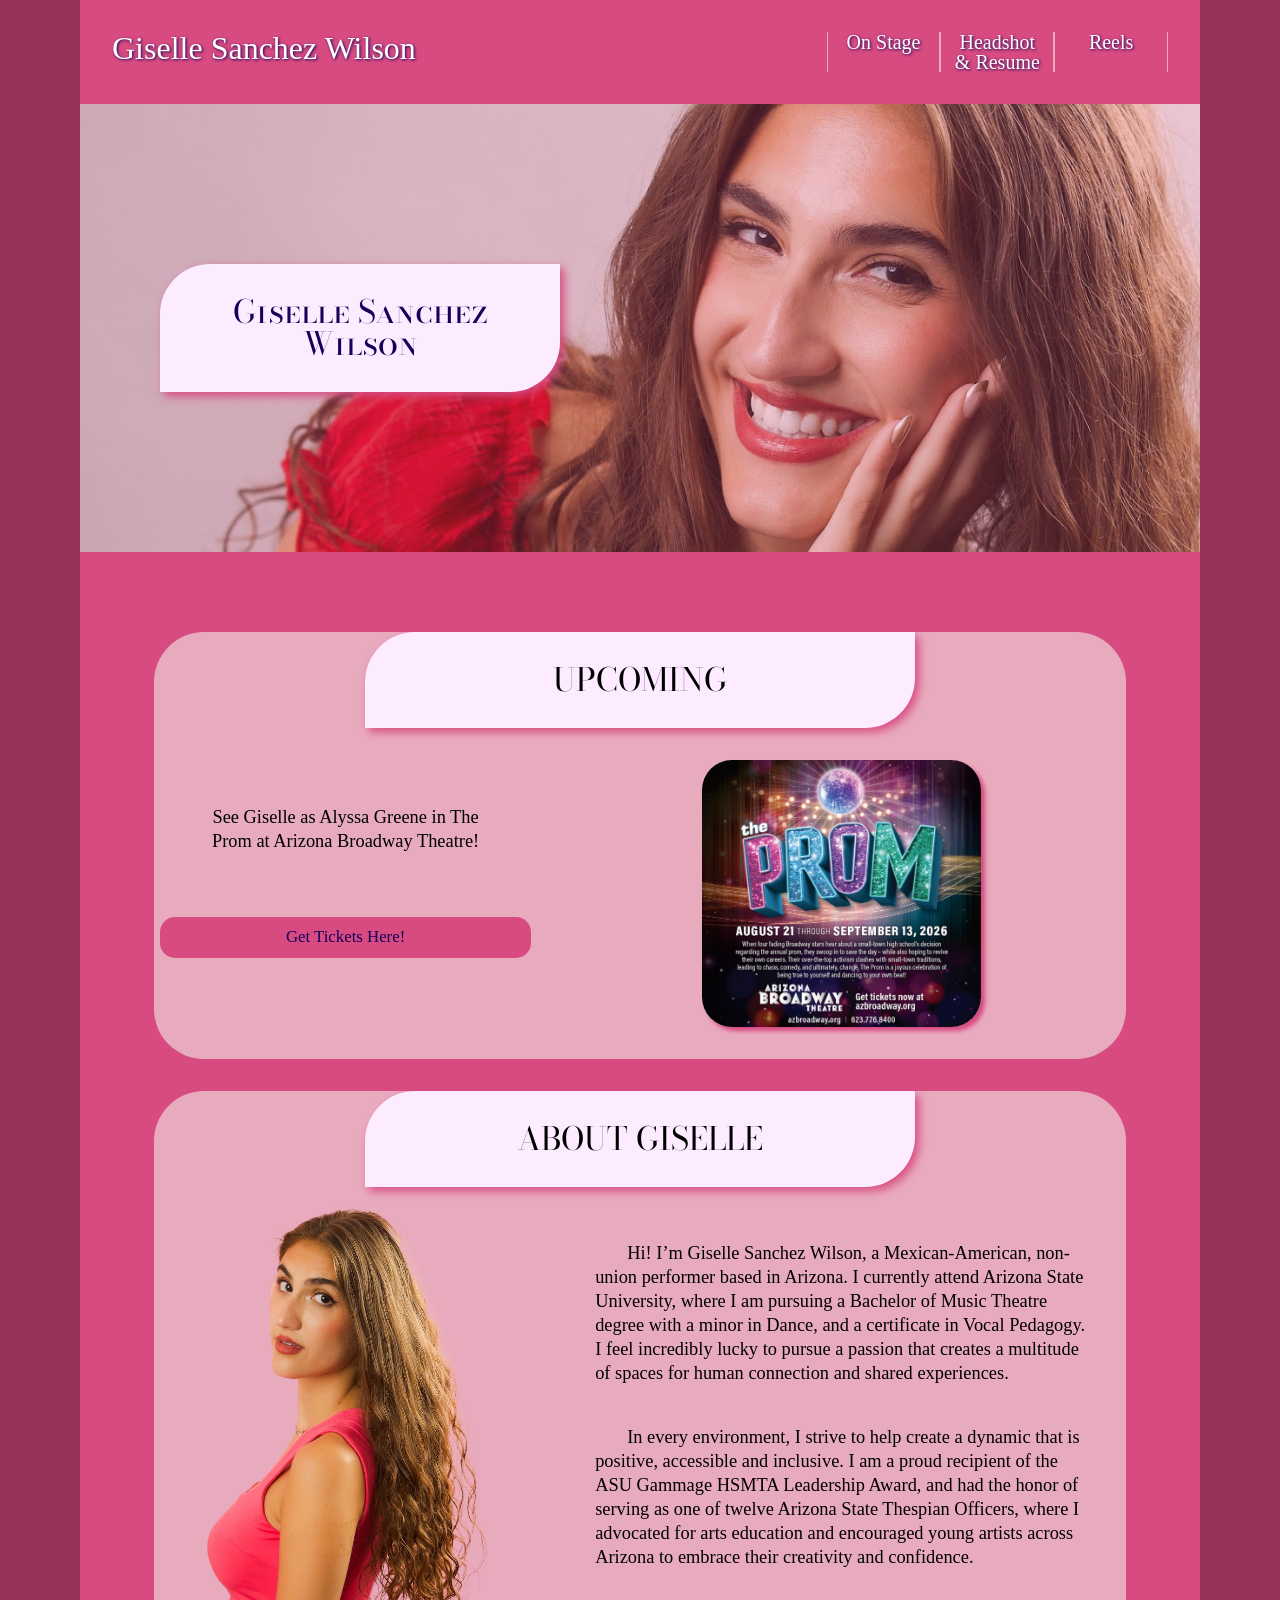
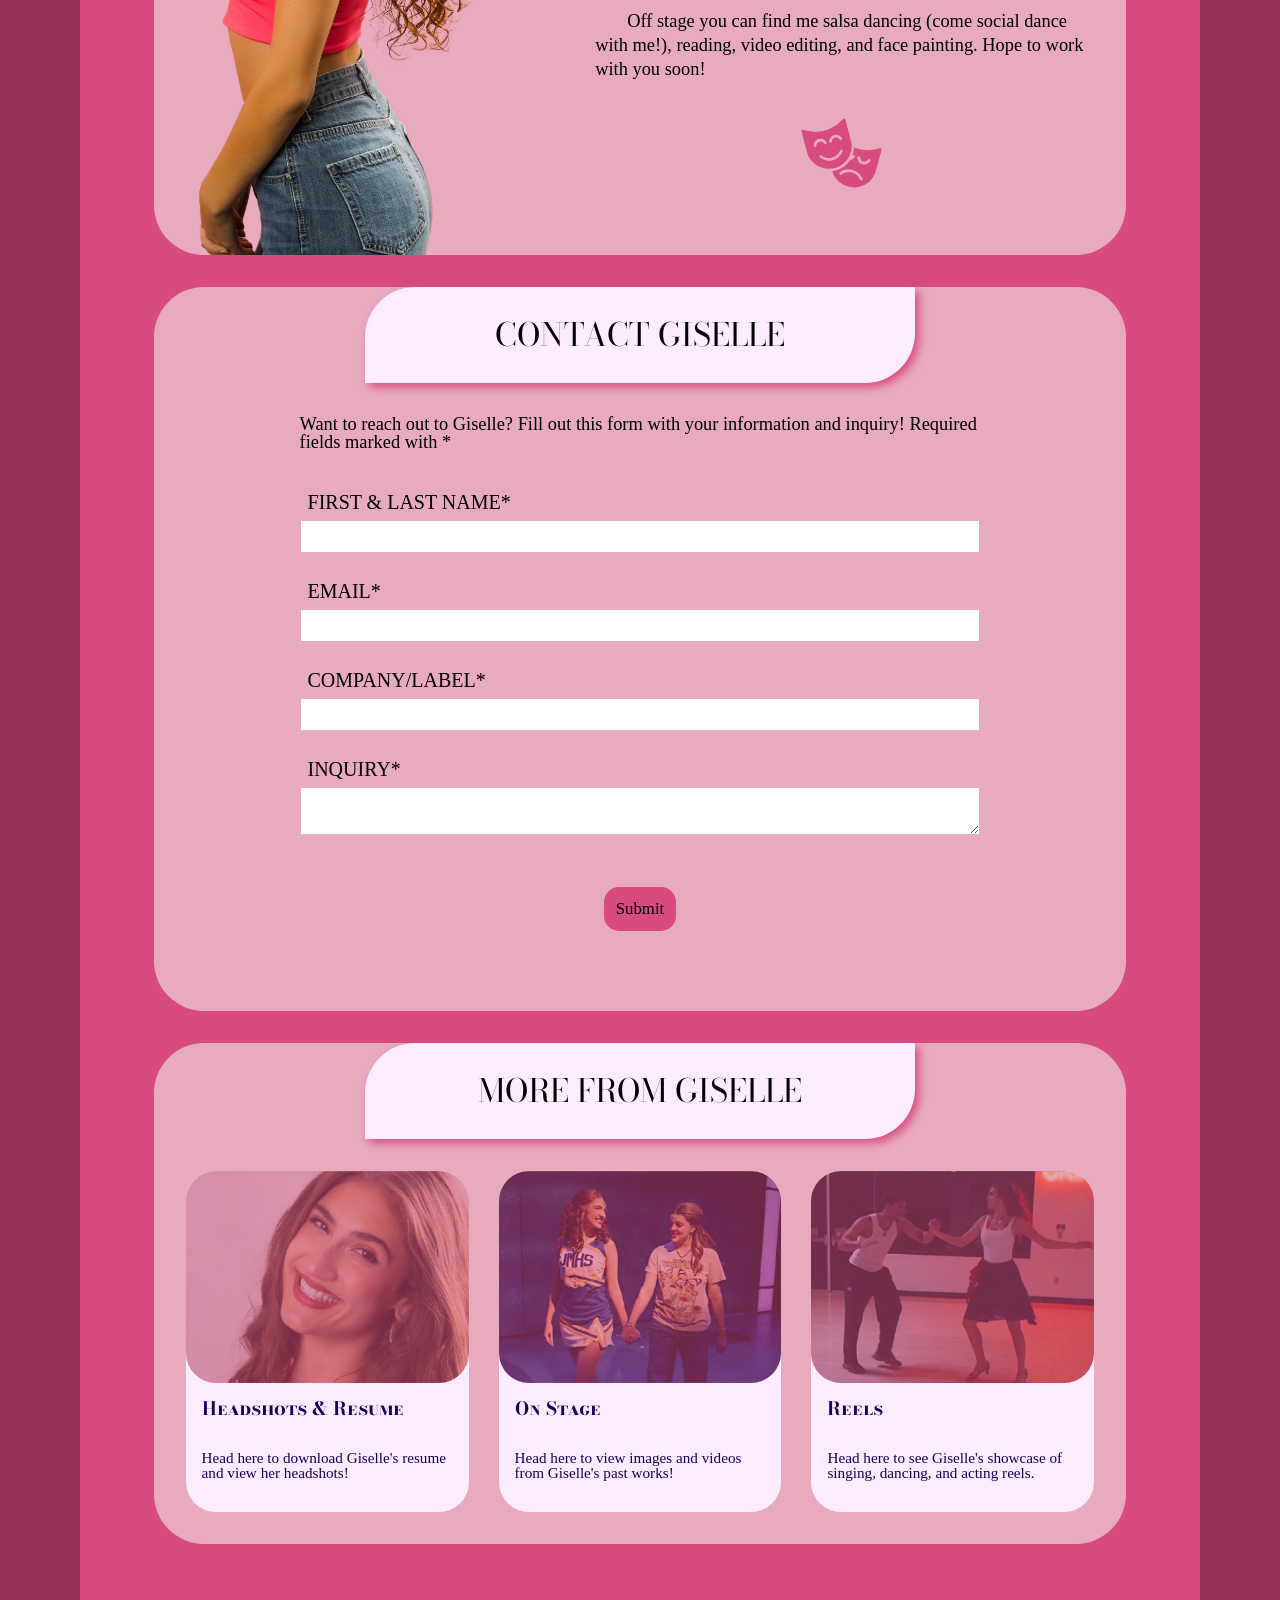
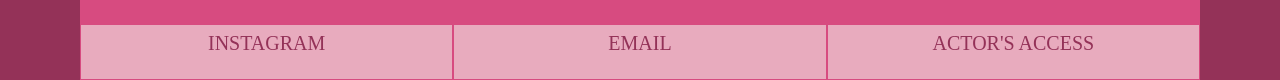
<file: index.html>
<!DOCTYPE html>
<html lang="en">
<head>
    <meta charset="UTF-8">
    <meta name="viewport" content="width=device-width, initial-scale=1.0">
    <title>Giselle Sanchez Wilson</title>
    <link href="style.css" rel="stylesheet">
</head>
<body>
    <header>
        <div class="head-banner">
            <h1><a aria-current="page" href="index.html">Giselle Sanchez&nbspWilson</a></h1>
            <nav>
                <ul>
                    <li><a href="pastproductions.html">On Stage</a></li>
                    <li><a href="headshot.html">Headshot & Resume</a></li>
                    <li><a href="reels.html">Reels</a></li>
                </ul>
            </nav>
        </div>
        <div class="intro-title-hp">
            <h2>Giselle Sanchez Wilson</h2>
        </div>
    </header>
    <main>
        
        <section>
            <h2 class="all-caps">Upcoming</h2>
            <div class="hp-grid">
                <div>
                    <p class="center slightly-larger-font">See Giselle as Alyssa Greene in The Prom at Arizona Broadway Theatre!</p>
                    <a href="#" class="button">Get Tickets Here!</a>
                </div>
                <img src="prom.jpeg" alt="prom-advert" class="up-img">
            </div>
        </section>
        <section id="about-bio">
            <h2 class="all-caps">About Giselle</h2>
            <div class="hp-grid">
                <img src="giselle-2-transparent.png" alt="" aria-hidden="true" class="diff-img">
                <div>
                    <p class="slightly-larger-font indented">Hi! I’m Giselle Sanchez Wilson, a Mexican-American, non-union performer based in Arizona. I currently attend Arizona State University, where I am pursuing a Bachelor of Music Theatre degree with a minor in Dance, and a certificate in Vocal Pedagogy. I feel incredibly lucky to pursue a passion that creates a multitude of spaces for human connection and shared experiences.</p>
                    <p class="slightly-larger-font indented">In every environment, I strive to help create a dynamic that is positive, accessible and inclusive. I am a proud recipient of the ASU Gammage HSMTA Leadership Award, and had the honor of serving as one of twelve Arizona State Thespian Officers, where I advocated for arts education and encouraged young artists across Arizona to embrace their creativity and confidence.</p>
                    <p class="slightly-larger-font indented">Off stage you can find me salsa dancing (come social dance with me!), reading, video editing, and face painting. Hope to work with you soon!</p>
                    <img class="section-icon" src="accent images and svg/theater-drama-svgrepo-com.svg" alt="" aria-hidden="true">
                </div>
            </div>
        </section>
        <section id="contact-form-sect">
            <h2 class="all-caps">Contact Giselle</h2>
            <p class="slightly-larger-font">Want to reach out to Giselle?  Fill out this form with your information and inquiry!  Required fields marked with *</p>
           <form action="https://serverform.com/api/v1/submit" method="POST" id="contact-form">
                <label for="name" class="all-caps">First & Last Name*</label>
                <input type="text" id = "name" name="name" required>

                <label for="email" class="all-caps">Email*</label>
                <input type="email" id= "email" name="email" required>

                <label for="company" class="all-caps">Company/Label*</label>
                <input type="text" id="company" name="company" required>

                <label for="message" class="all-caps">Inquiry*</label>
                <textarea id="message" name="message"required></textarea>

                <button type="submit">Submit</button>
              </form>
        </section>
        <section>
            <h2 class="all-caps">More from Giselle</h2>
            <div class="card-grid">
                <a href="headshot.html" class="card">
                        <img
                            src="card-img-srcset/giselle-headshot800.png"
                            srcset="card-img-srcset/giselle-headshot400.png 400w, card-img-srcset/giselle-headshot800.png 800w, card-img-srcset/giselle-headshot1000.png 1000w"
                            sizes="(min-width: 60rem) 50vw, 100vw"
                            width="800px"
                            alt="giselle headshot thumbnail sneak peak for headshot page"
                        >
                        <h3>Headshots & Resume</h3>
                        <p>Head here to download Giselle's resume and view her headshots!</p>
                </a>
                <a href="pastproductions.html" class="card">
                        <img
                            src="card-img-srcset/giselle-onstage800.png"
                            srcset="card-img-srcset/giselle-onstage400.png 400w, card-img-srcset/giselle-onstage800.png 800w, card-img-srcset/giselle-onstage1000.png 1000w"
                            sizes="(min-width: 60rem) 50vw, 100vw"
                            width="800px"
                            alt="giselle past productions thumbnail sneak peak for on stage page"
                        >
                        <h3>On Stage</h3>
                        <p>Head here to view images and videos from Giselle's past works!</p>
                </a>
                <a href="reels.html" class="card">
                        <img
                            src="card-img-srcset/giselle-dance800.png"
                            srcset="card-img-srcset/giselle-dance400.png 400w, card-img-srcset/giselle-dance800.png 800w, card-img-srcset/giselle-dance1000.png 1000w"
                            sizes="(min-width: 60rem) 50vw, 100vw"
                            width="800px"
                            alt="giselle dance reel thumbnail sneak peak for reel page"
                        >
                        <h3>Reels</h3>
                        <p>Head here to see Giselle's showcase of singing, dancing, and acting reels.</p>
                </a>
            </div>
        </section>
    </main>
    <footer>
        <ul class="contact all-caps">
            <li><a href="#">Instagram</a></li>
            <li><a href="mailto:gisellesanchezwilson@gmail.com">Email</a></li>
            <li><a href="#">Actor's Access</a></li>
        </ul>
    </footer>
</body>
</html>
</file>
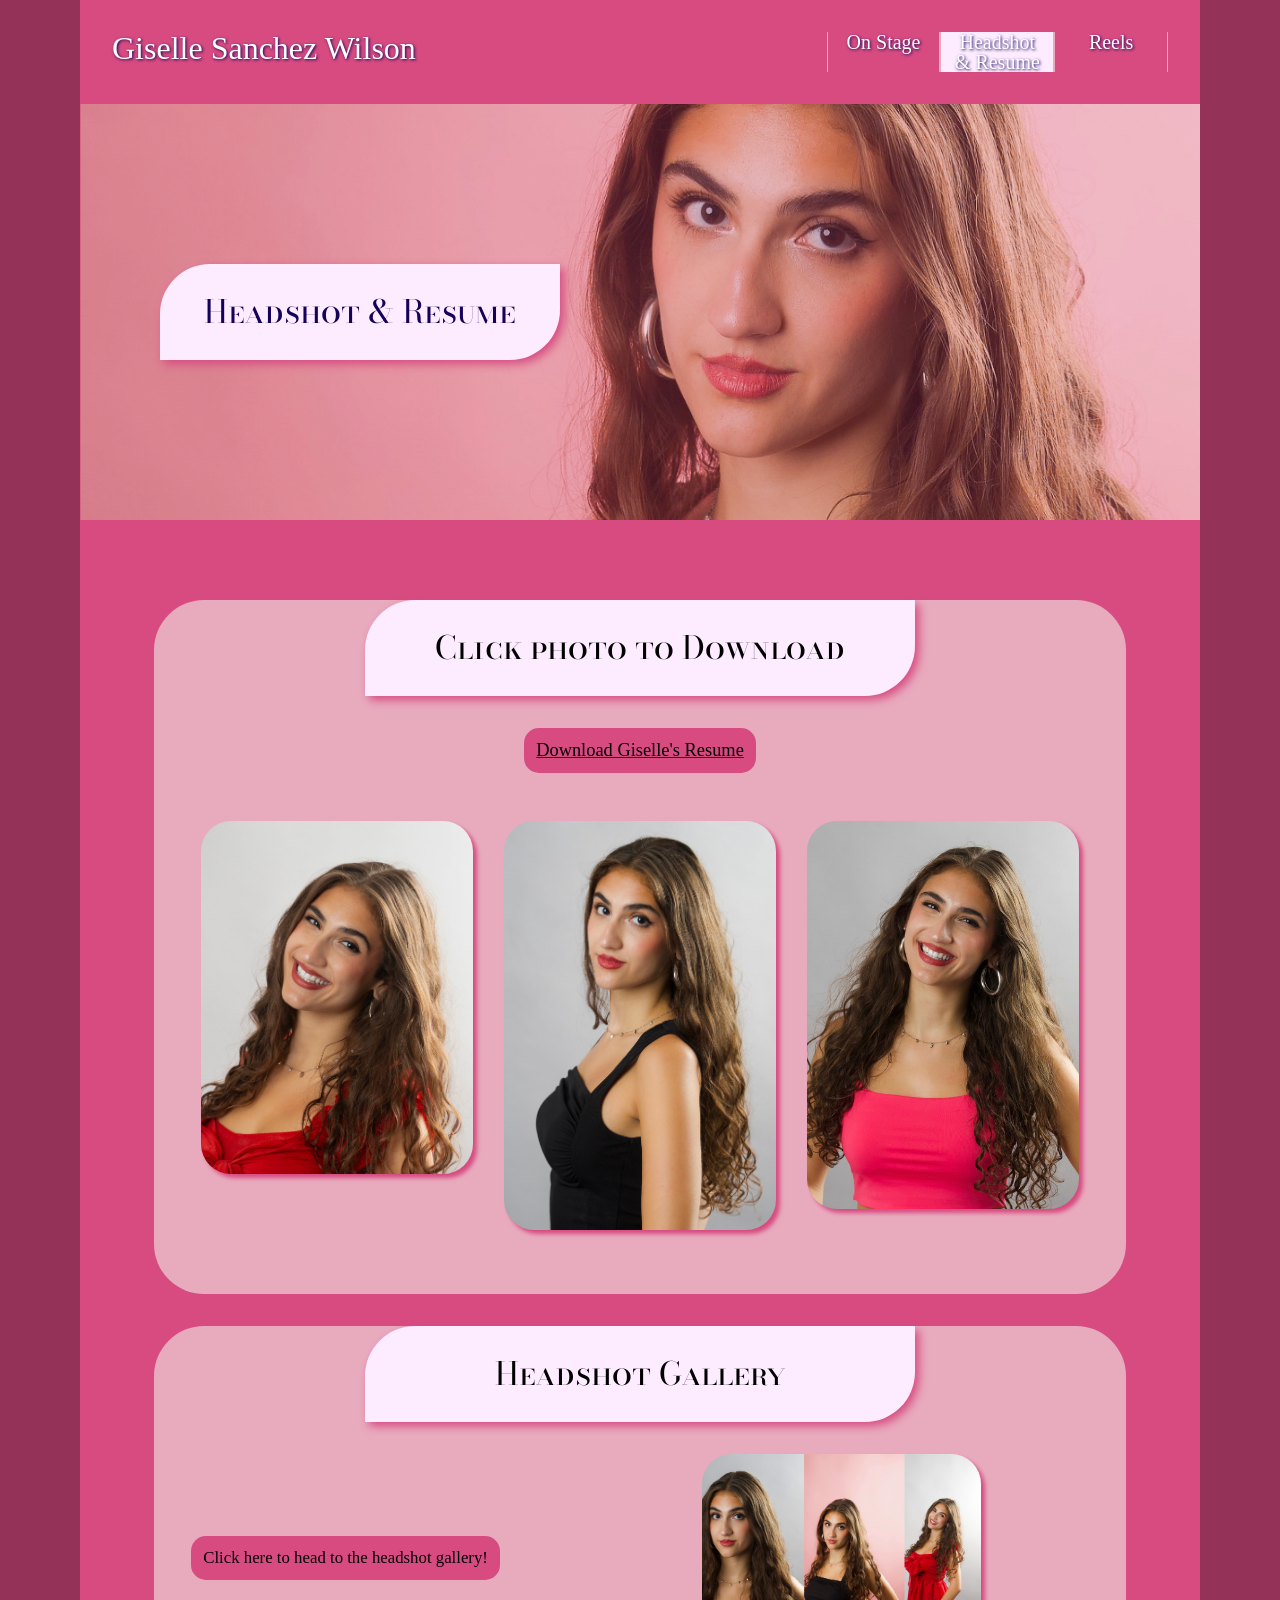
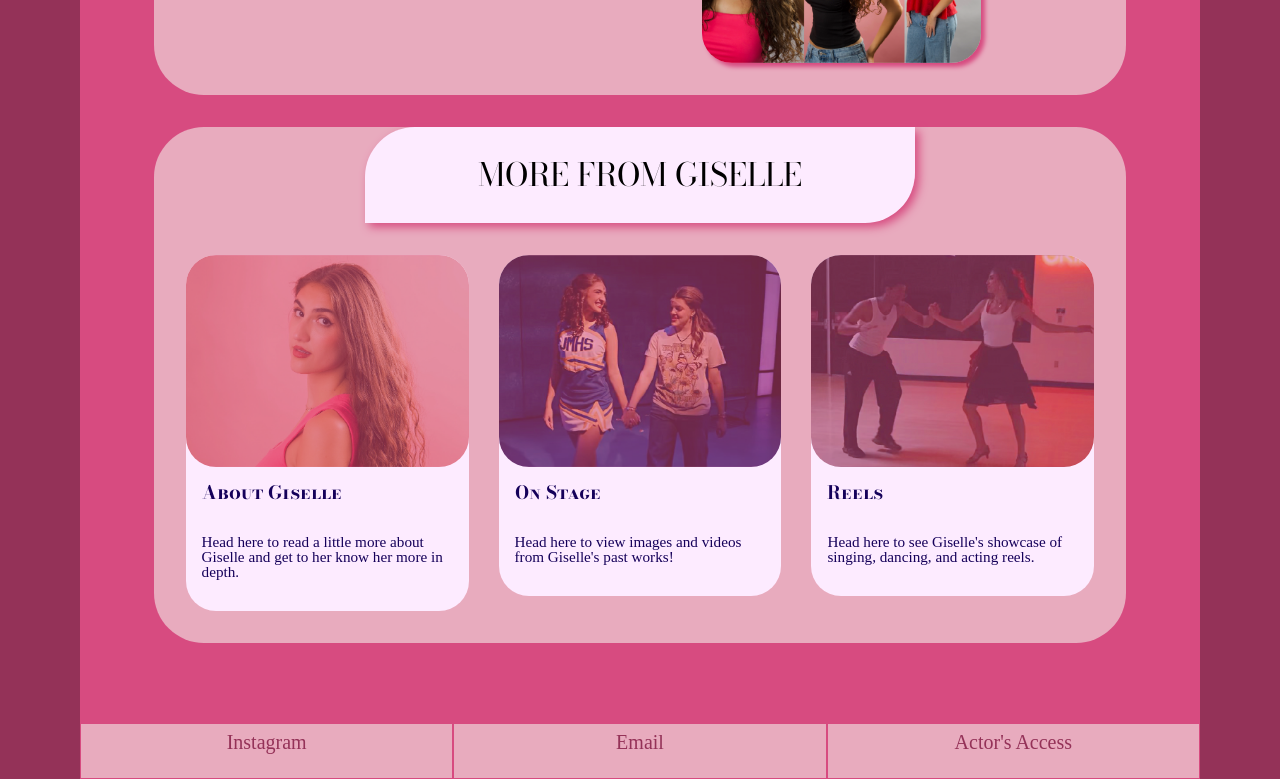
<file: headshot.html>
<!DOCTYPE html>
<html lang="en">
<head>
    <meta charset="UTF-8">
    <meta name="viewport" content="width=device-width, initial-scale=1.0">
    <title>Giselle's Headshots & Resume</title>
    <link href="style.css" rel="stylesheet">
</head>
<body>
    <header>
        <div class="head-banner">
            <div class="h1-img">
                <h1><a href="index.html">Giselle Sanchez&nbspWilson</a></h1>
            </div>
            <nav>
                <ul>
                    <li><a href="pastproductions.html">On Stage</a></li>
                    <li><a aria-current="page" href="headshot.html">Headshot & Resume</a></li>
                    <li><a href="reels.html">Reels</a></li>
                </ul>
            </nav>
        </div>
        <div class="intro-title-head">
            <h2>Headshot & Resume</h2>
        </div>
    </header>
    <main>
        <section id="downloading">
            <h2>Click photo to Download</h2>
            <div class="downloading">
                <a href="Giselle-Sanchez-Wilson-Resume.pdf" download><button class="slightly-larger-font">Download Giselle's Resume</button></a>
                <div class="headshots">
                    <a href="headshots/main headshots for download-1.jpg" download><img src="headshots/main headshots for download-1.jpg" alt="giselle-headshot"></a>
                    <a href="headshots/main headshots for download-2.jpg" download><img src="headshots/main headshots for download-2.jpg" alt="giselle-headshot"></a>
                    <a href="headshots/main headshots for download-3.jpg" download><img src="headshots/main headshots for download-3.jpg" alt="giselle-headshot"></a>
                </div>
            </div>
        </section>
        <section id="gallery">
            <h2>Headshot Gallery</h2>
            <div class="hp-grid">
                <a href="headshotgall.html"><button>Click here to head to the headshot gallery!</button></a>
                <img src="card-img-srcset/headshot-gallery-thumbnail.png" alt="thumbnail for headshot gallery" class="up-img">
            </div>
        </section>
        <section>
            <h2 class="all-caps">More from Giselle</h2>
            <div class="card-grid">
                <a href="index.html#about-bio">
                    <div class="card">
                        <img
                            src="card-img-srcset/giselle-about800.png"
                            srcset="card-img-srcset/giselle-about400.png 400w, card-img-srcset/giselle-about800.png 800w, card-img-srcset/giselle-about1000.png 1000w"
                            sizes="(min-width: 60rem) 50vw, 100vw"
                            width="800px"
                            alt="giselle about thumbnail sneak peak for bio section"
                        >
                        <h3>About Giselle</h3>
                        <p>Head here to read a little more about Giselle and get to her know her more in depth.</p>
                    </div>
                </a>
                <a href="pastproductions.html">
                    <div class="card">
                        <img
                            src="card-img-srcset/giselle-onstage800.png"
                            srcset="card-img-srcset/giselle-onstage400.png 400w, card-img-srcset/giselle-onstage800.png 800w, card-img-srcset/giselle-onstage1000.png 1000w"
                            sizes="(min-width: 60rem) 50vw, 100vw"
                            width="800px"
                            alt="giselle past productions thumbnail sneak peak for on stage page"
                        >
                        <h3>On Stage</h3>
                        <p>Head here to view images and videos from Giselle's past works!</p>
                    </div>
                </a>
                <a href="reels.html">
                    <div class="card">
                        <img
                            src="card-img-srcset/giselle-dance800.png"
                            srcset="card-img-srcset/giselle-dance400.png 400w, card-img-srcset/giselle-dance800.png 800w, card-img-srcset/giselle-dance1000.png 1000w"
                            sizes="(min-width: 60rem) 50vw, 100vw"
                            width="800px"
                            alt="giselle dance reel thumbnail sneak peak for reel page"
                        >
                        <h3>Reels</h3>
                        <p>Head here to see Giselle's showcase of singing, dancing, and acting reels.</p>
                    </div>
                </a>
            </div>
        </section>
    </main>
    <footer>
        <ul class="contact">
            <li><a href="#">Instagram</a></li>
            <li><a href="mailto:gisellesanchezwilson@gmail.com">Email</a></li>
            <li><a href="#">Actor's Access</a></li>
        </ul>
    </footer>
</body>
</html>
</file>
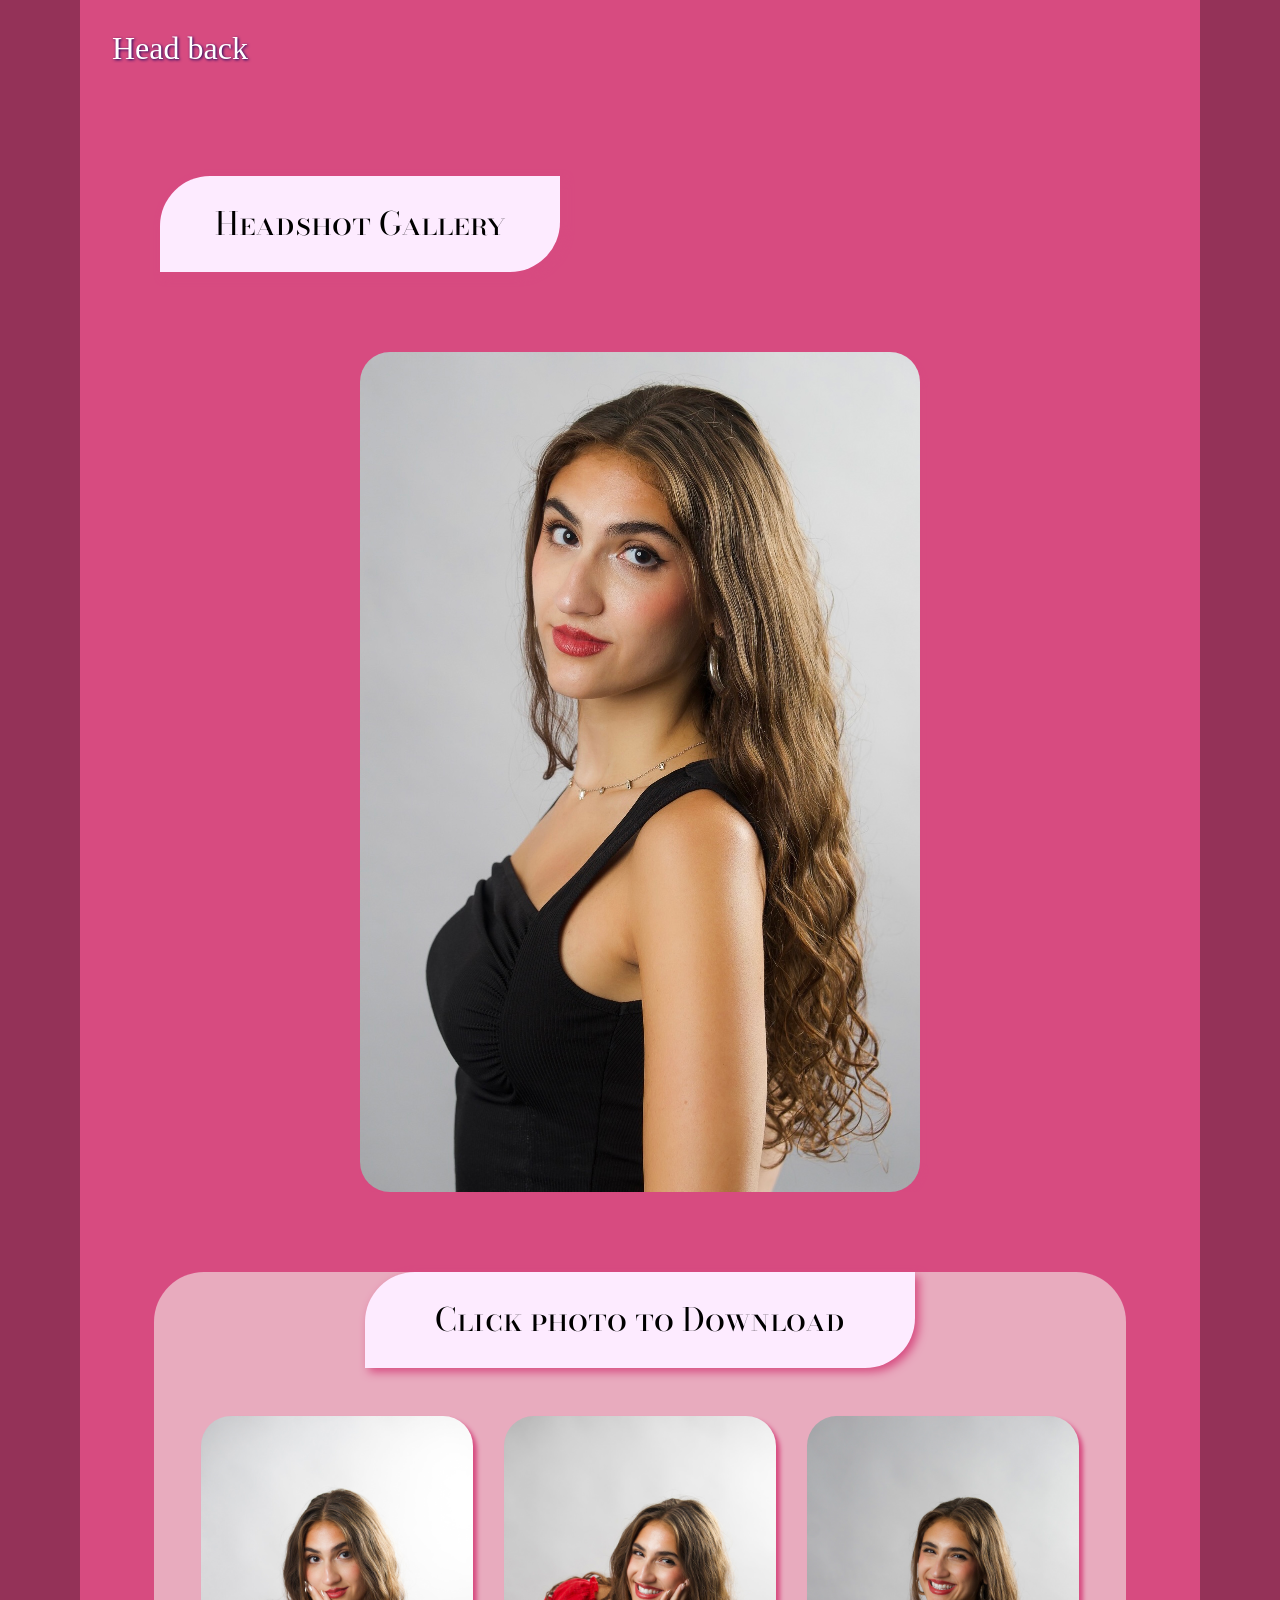
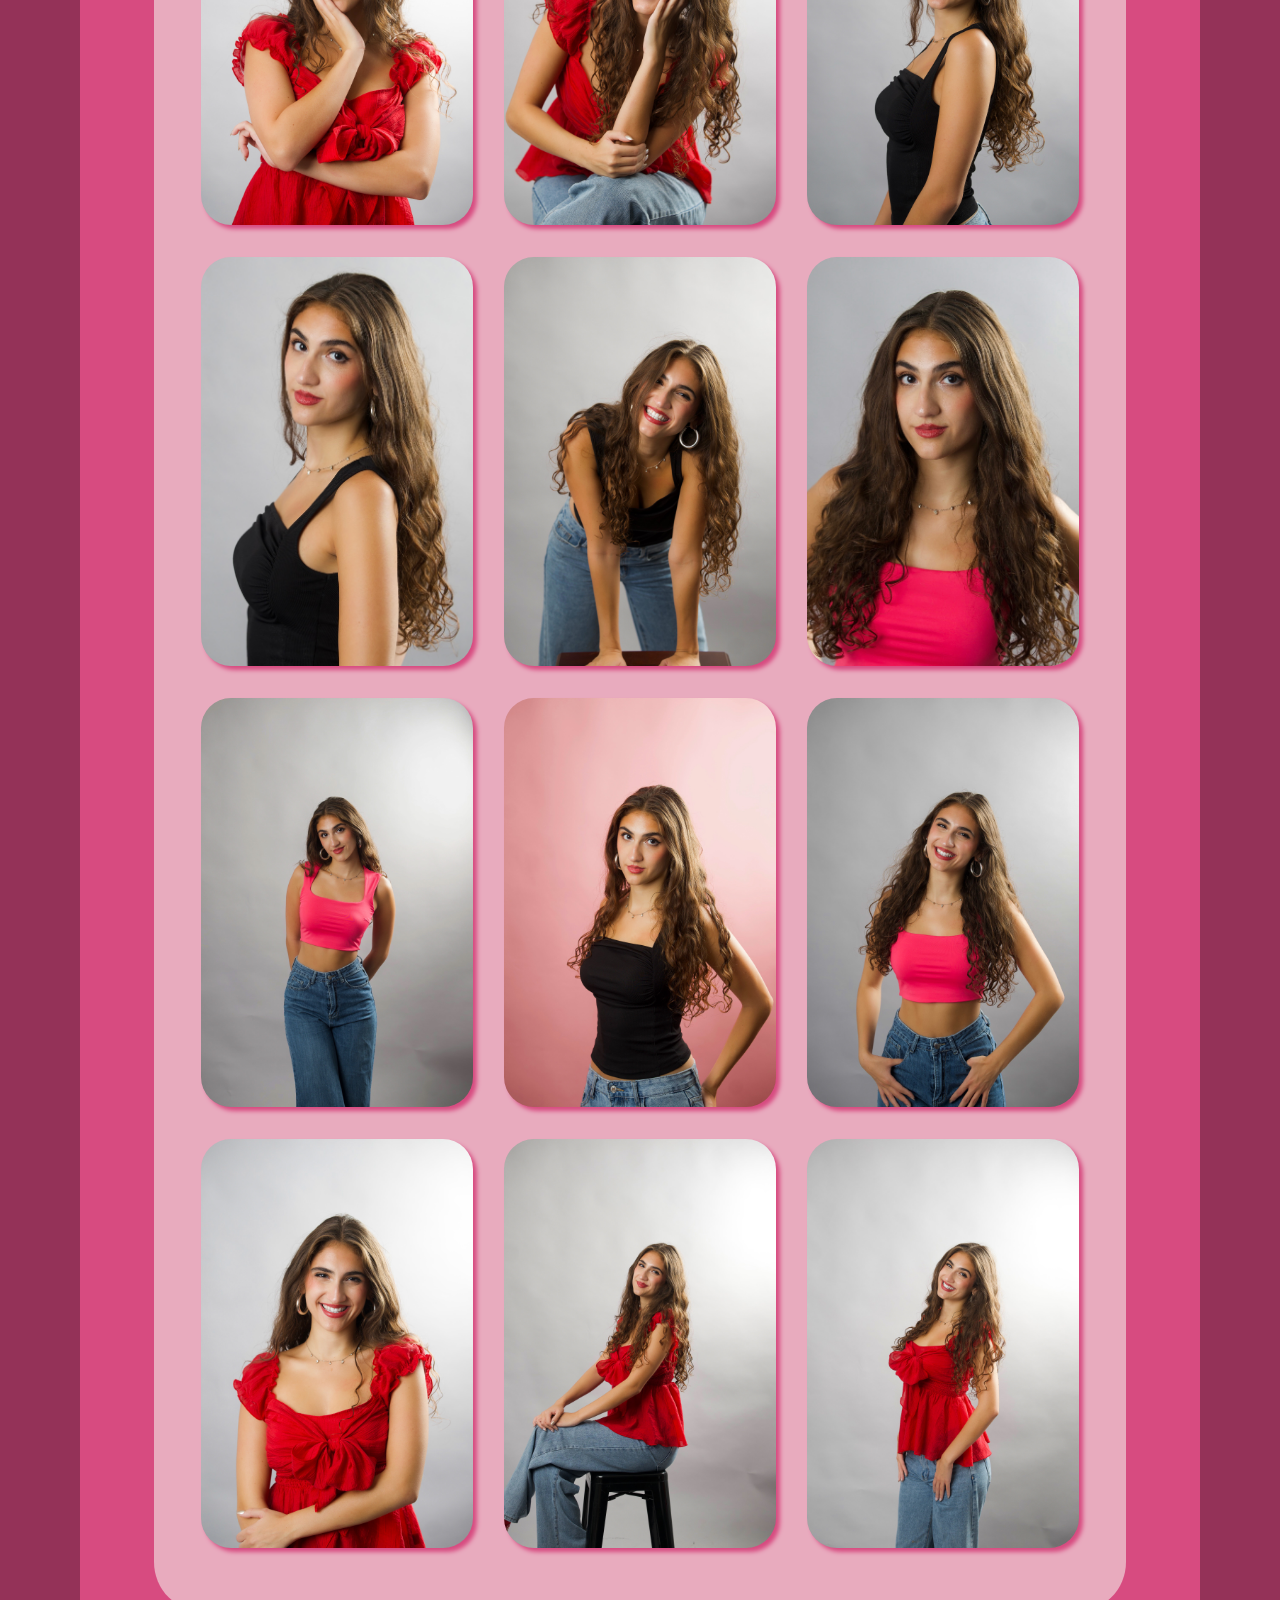
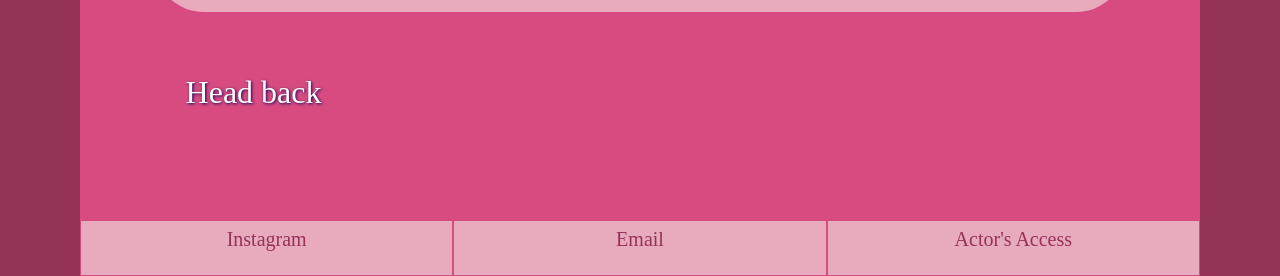
<file: headshotgall.html>
<!DOCTYPE html>
<html lang="en">
<head>
    <meta charset="UTF-8">
    <meta name="viewport" content="width=device-width, initial-scale=1.0">
    <title>Giselle's Headshots & Resume</title>
    <link href="style.css" rel="stylesheet">
</head>
<body>
    <header>
        <div class="head-banner">
            <div class="h1-img">
                <h1><a href="headshot.html">Head back</a></h1>
            </div>
            <nav>
            </nav>
        </div>
        <div class="intro-title">
            <h2>Headshot Gallery</h2>
            <img src="headshots/main headshots for download-2.jpg" alt="" aria-hidden="true">
        </div>
    </header>
    <main>
        <section id="downloading">
            <h2>Click photo to Download</h2>
                <div class="headshots">
                    <a href="headshots/headshot-gallery/me -1.jpg" download><img src="headshots/headshot-gallery/me -1.jpg" alt="giselle in red shirt with hand on her face not smiling"></a>
                    <a href="headshots/headshot-gallery/me -2.jpg" download><img src="headshots/headshot-gallery/me -2.jpg" alt="giselle in red shirt leaned forward with hand on her face smiling"></a>
                    <a href="headshots/headshot-gallery/me -3.jpg" download><img src="headshots/headshot-gallery/me -3.jpg" alt="giselle with body turned away face turned to camera smiling in black shirt"></a>
                    <a href="headshots/headshot-gallery/me -4.jpg" download><img src="headshots/headshot-gallery/me -4.jpg" alt="giselle with body turned away face turned to camera not smiling in black shirt"></a>
                    <a href="headshots/headshot-gallery/me -5.jpg" download><img src="headshots/headshot-gallery/me -5.jpg" alt="giselle in black shirt leaned forward with hands in front of her keeping her stable"></a>
                    <a href="headshots/headshot-gallery/me -6.jpg" download><img src="headshots/headshot-gallery/me -6.jpg" alt="giselle in pink shirt facing camera not smiling"></a>
                    <a href="headshots/headshot-gallery/me -7.jpg" download><img src="headshots/headshot-gallery/me -7.jpg" alt="giselle in pink shirt further from the camera with hands behind her back smiling softly"></a>
                    <a href="headshots/headshot-gallery/me -8.jpg" download><img src="headshots/headshot-gallery/me -8.jpg" alt="giselle with hands in her back pockets in black shirt not smiling"></a>
                    <a href="headshots/headshot-gallery/me -9.jpg" download><img src="headshots/headshot-gallery/me -9.jpg" alt="giselle with hands in her front pockets in pink shirt smiling"></a>
                    <a href="headshots/headshot-gallery/me -10.jpg" download><img src="headshots/headshot-gallery/me -10.jpg" alt="giselle facing camera with one arm wrapped around herself smiling in red shirt"></a>
                    <a href="headshots/headshot-gallery/me -11.jpg" download><img src="headshots/headshot-gallery/me -11.jpg" alt="giselle sitting on stool with legs crossed smiling cheekily at the camera"></a>
                    <a href="headshots/headshot-gallery/me -12.jpg" download><img src="headshots/headshot-gallery/me -12.jpg" alt="giselle standing with hands on hips head leaning back smiling in red shirt"></a>
                </div>
        </section>
        <section>
            <div class="head-banner">
                <div class="h1-img">
                    <h1><a href="headshot.html">Head back</a></h1>
                </div>
                <nav>
                </nav>
            </div>
        </section>
    </main>
    <footer>
        <ul class="contact">
            <li><a href="#">Instagram</a></li>
            <li><a href="mailto:gisellesanchezwilson@gmail.com">Email</a></li>
            <li><a href="#">Actor's Access</a></li>
        </ul>
    </footer>
</body>
</html>
</file>
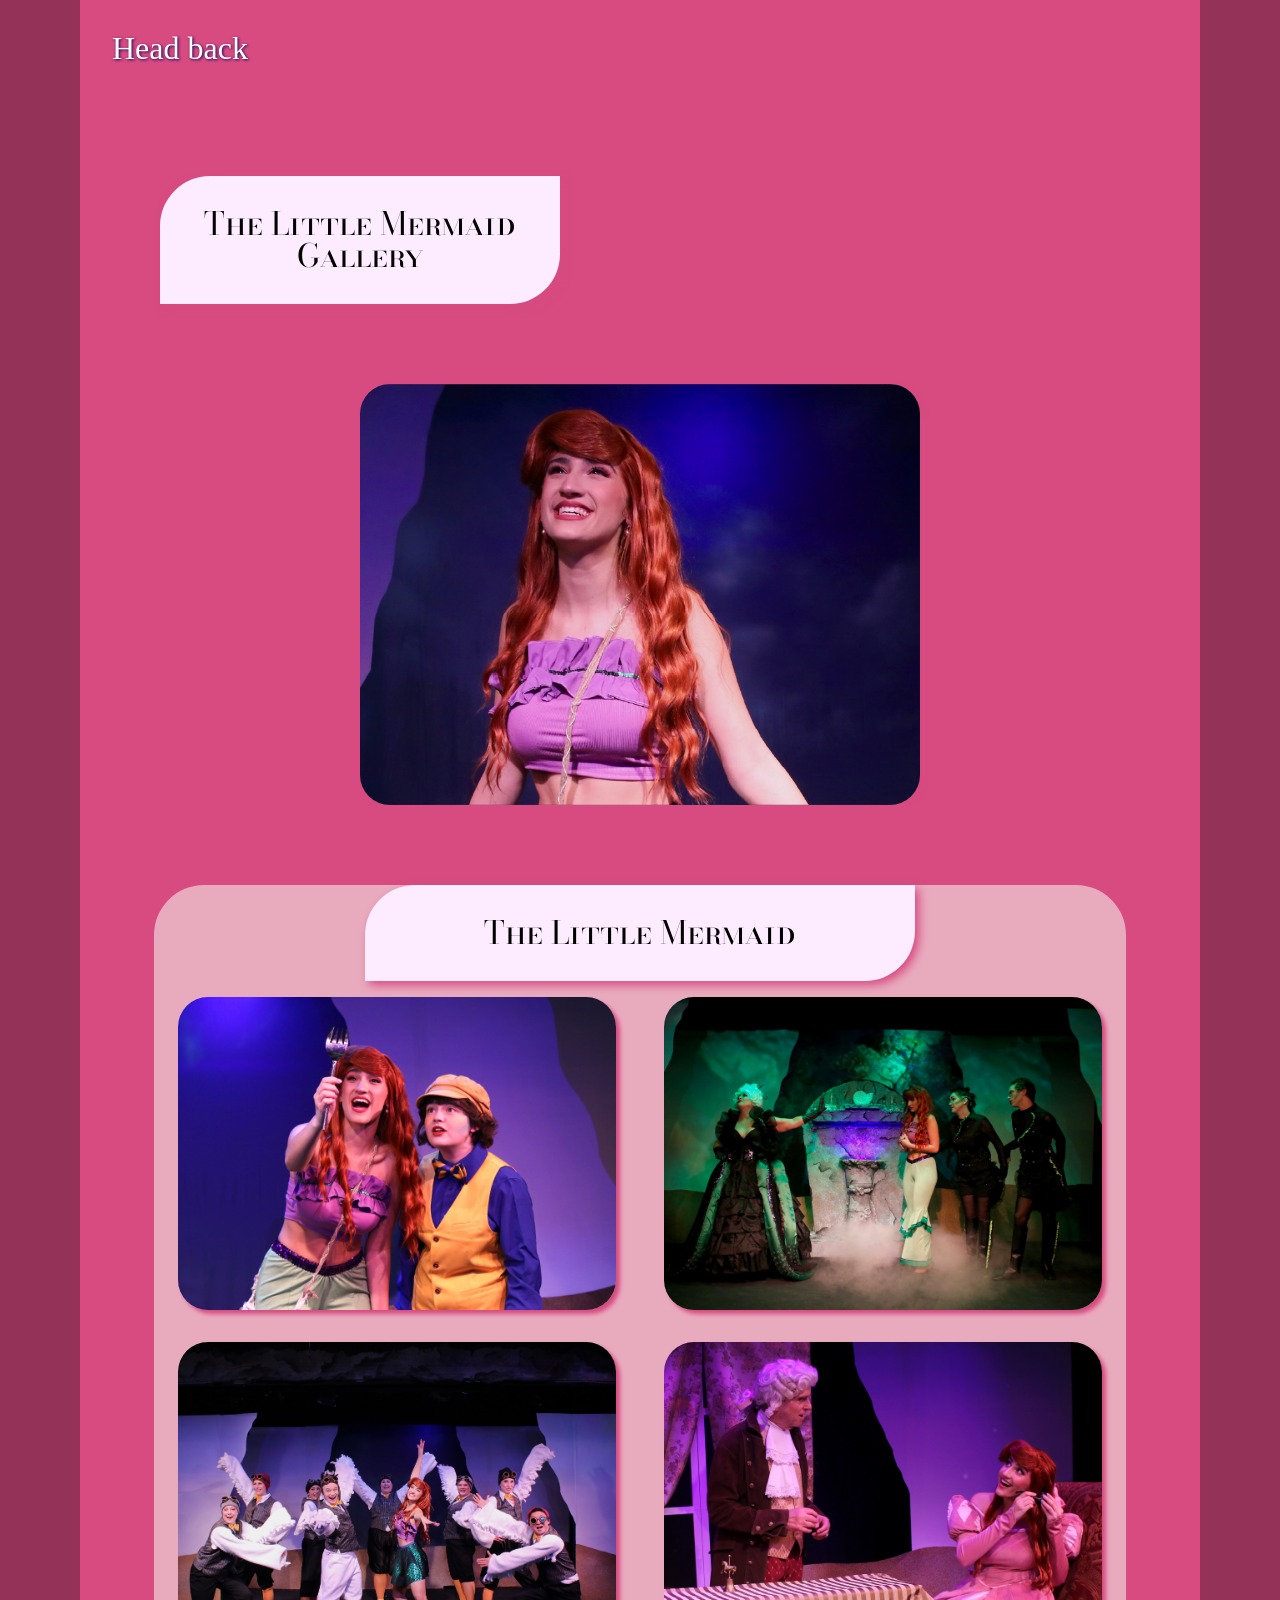
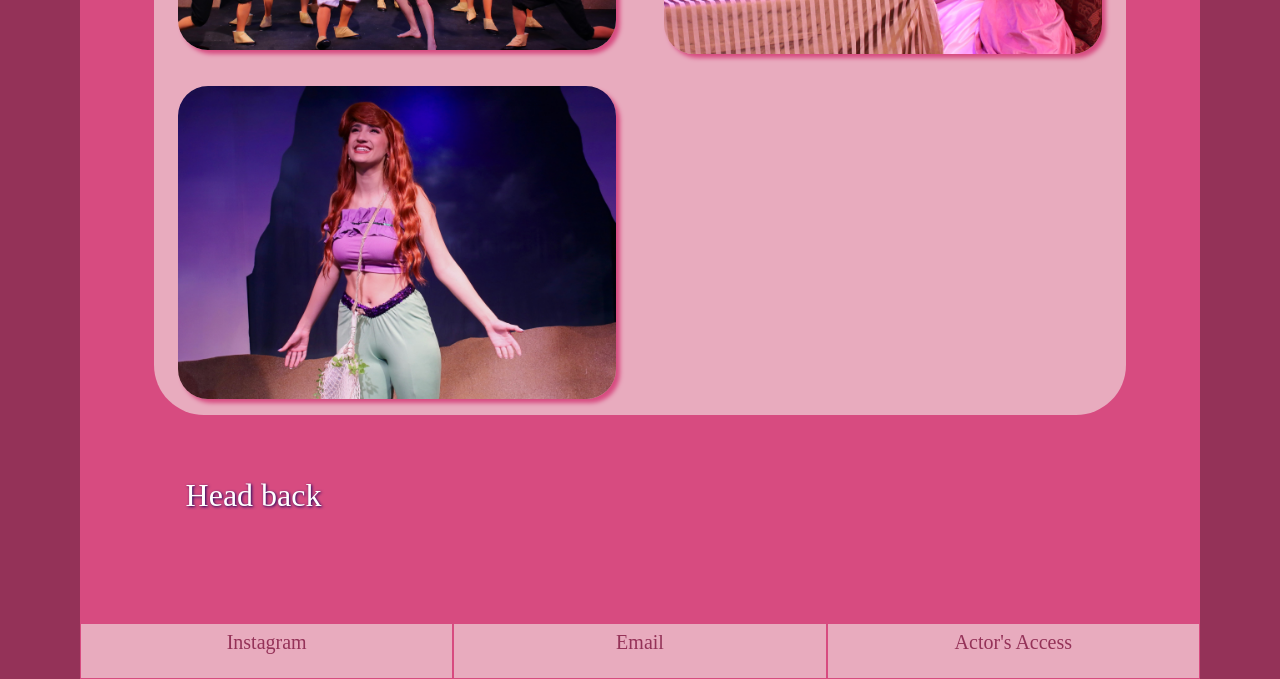
<file: mermaidgallery.html>
<!DOCTYPE html>
<html lang="en">
<head>
    <meta charset="UTF-8">
    <meta name="viewport" content="width=device-width, initial-scale=1.0">
    <title>Giselle's The Little Mermaid Gallery</title>
    <link href="style.css" rel="stylesheet">
</head>
<body>
    <header>
        <div class="head-banner">
            <div class="h1-img">
                <h1><a href="pastproductions.html">Head back</a></h1>
            </div>
            <nav>
            </nav>
        </div>
        <div class="intro-title">
            <h2>The Little Mermaid Gallery</h2>
            <img src="past production img/mermaid-thumbnail.png" alt="" aria-hidden="true">
        </div>
    </header>
    <main>
        <section id="downloading">
            <h2>The Little Mermaid</h2>
                <div class="pp-gall">
                    <img src="past production img/The Little Mermaid/lil mer-1 (1).jpg" alt="giselle holding up a large fork prop and looking at it with a bewildered expression with the actress playing flounder next to her">
                    <img src="past production img/The Little Mermaid/lil mer-2.jpg" alt="giselle in ursula's layer looking very intimidated by the actress playing ursula">
                    <img src="past production img/The Little Mermaid/lil mer-3.jpg" alt="giselle in a final pose leaning upstage with her arms outstretched surrounded by an ensemble of seagulls">
                    <img src="past production img/The Little Mermaid/lil mer-4.jpg" alt="giselle using a large fork to brush her hair with an expression of wonder">
                    <img src="past production img/The Little Mermaid/lil mer-5.jpg" alt="giselle mid song with her arms wide open at her sides and smiling up at the sky">
                </div>
        </section>
        <section>
            <div class="head-banner">
                <div class="h1-img">
                    <h1><a href="pastproductions.html">Head back</a></h1>
                </div>
                <nav>
                </nav>
            </div>
        </section>
    </main>
    <footer>
        <ul class="contact">
            <li><a href="#">Instagram</a></li>
            <li><a href="mailto:gisellesanchezwilson@gmail.com">Email</a></li>
            <li><a href="#">Actor's Access</a></li>
        </ul>
    </footer>
</body>
</html>
</file>
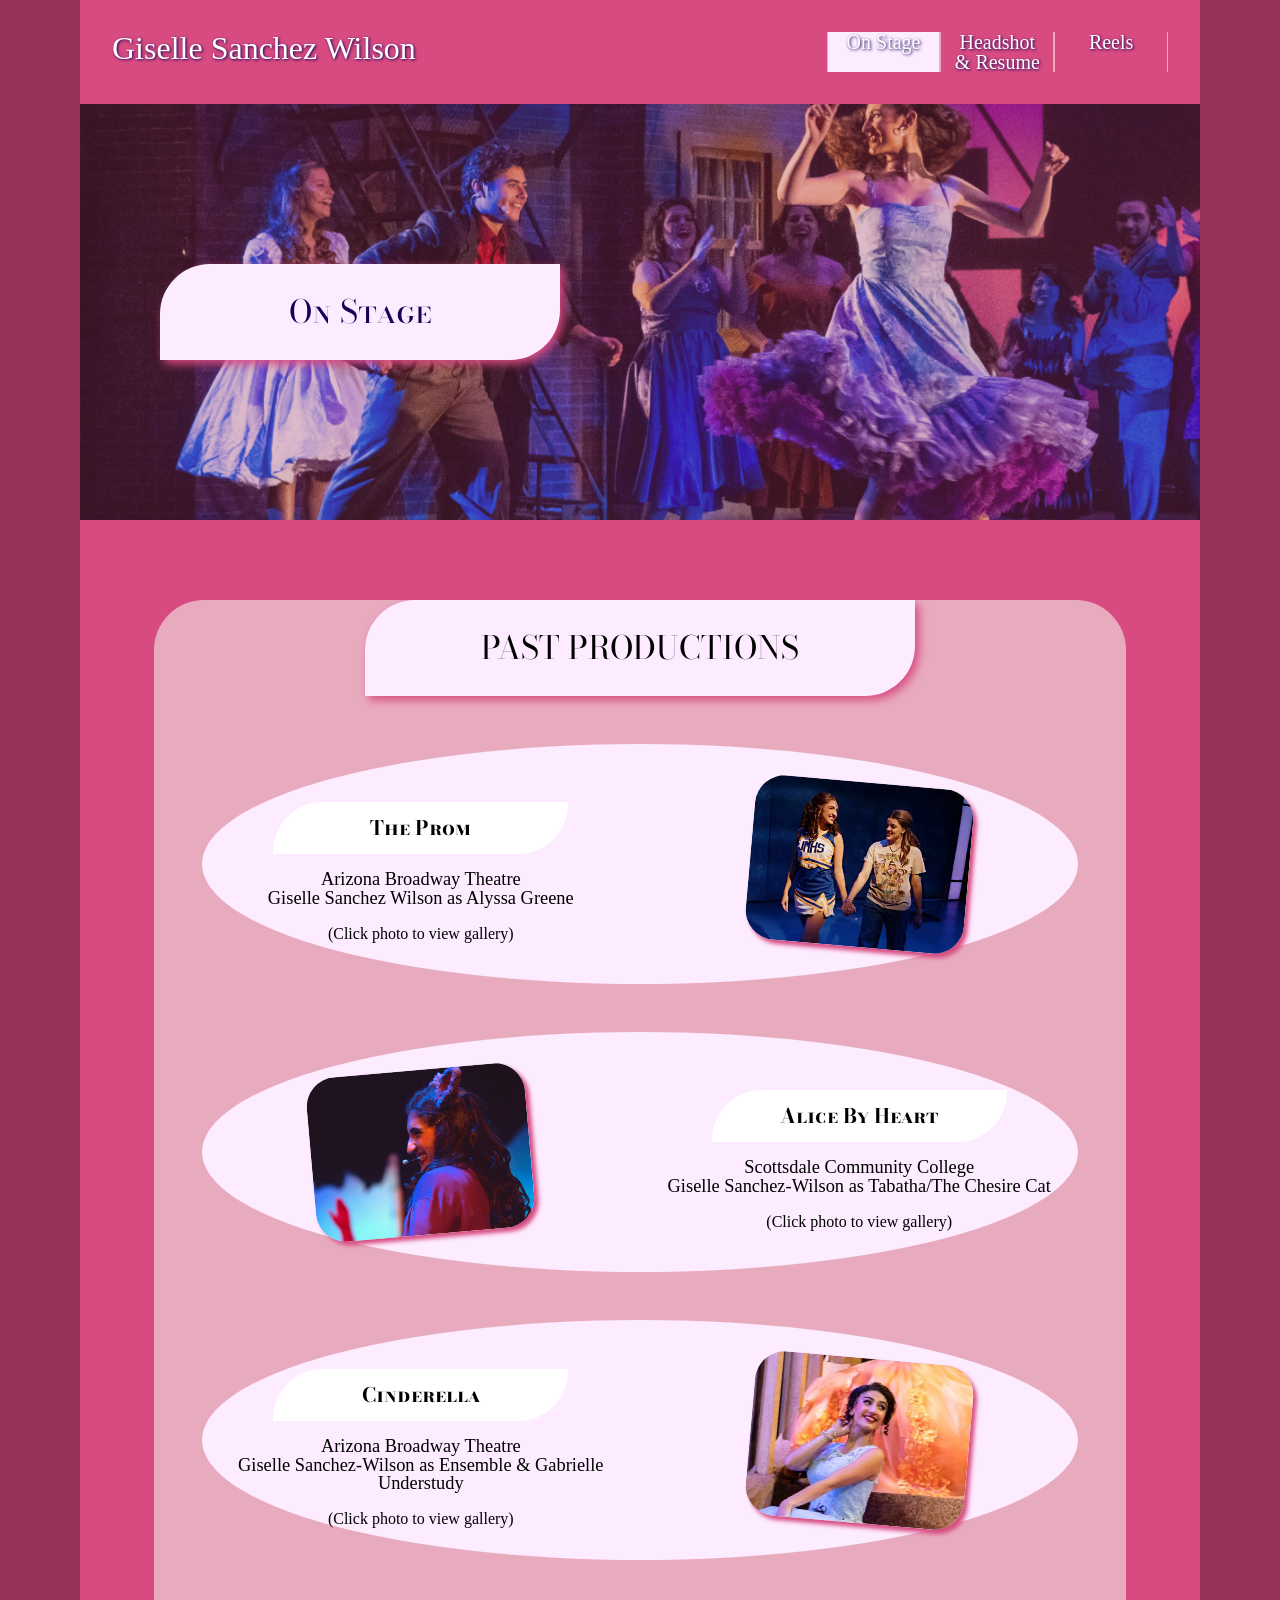
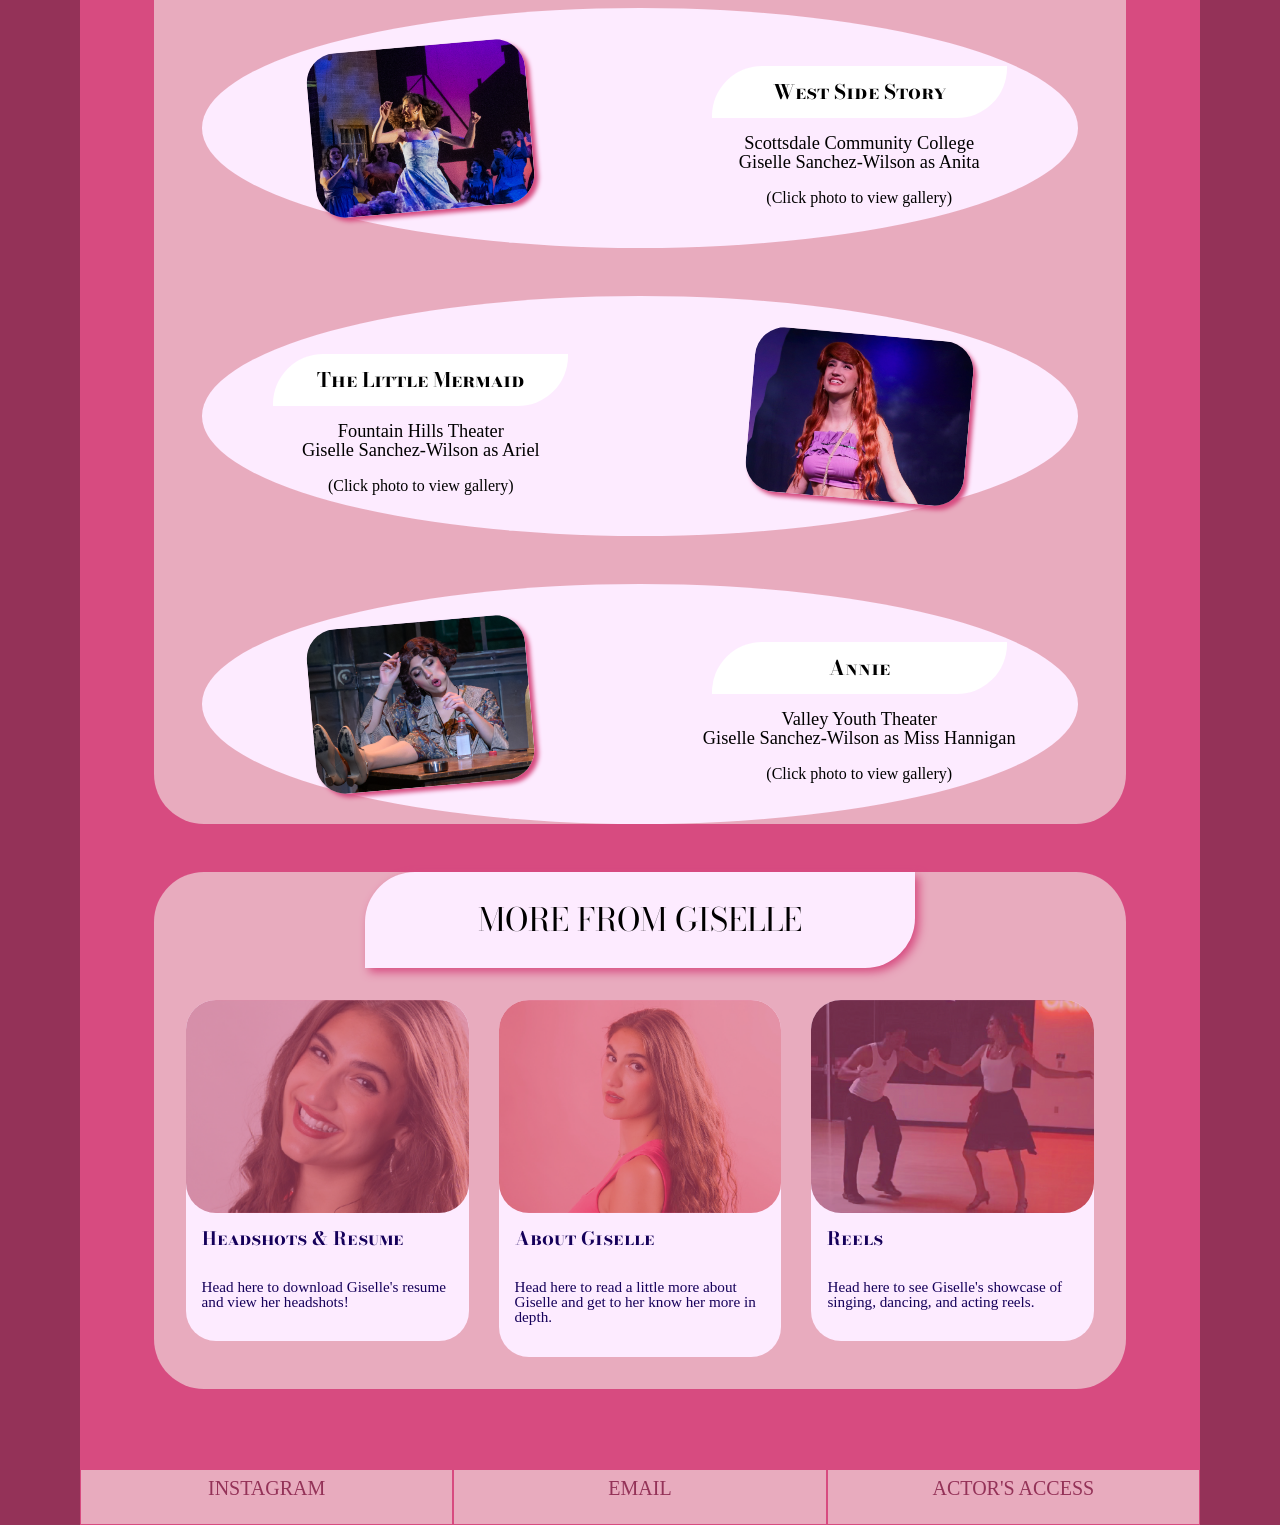
<file: pastproductions.html>
<!DOCTYPE html>
<html lang="en">
<head>
    <meta charset="UTF-8">
    <meta name="viewport" content="width=device-width, initial-scale=1.0">
    <title>Giselle Sanchez Wilson On Stage</title>
    <link href="style.css" rel="stylesheet">
</head>
<body>
    <header>
        <div class="head-banner">
            <h1><a  href="index.html">Giselle Sanchez&nbspWilson</a></h1>
            <nav>
                <ul>
                    <li><a aria-current="page" href="pastproductions.html">On Stage</a></li>
                    <li><a href="headshot.html">Headshot & Resume</a></li>
                    <li><a href="reels.html">Reels</a></li>
                </ul>
            </nav>
        </div>
        <div class="intro-title-past">
            <h2>On Stage</h2>
        </div>
    </header>
    <main>
        <section>
            <h2 class="all-caps">Past Productions</h2>
            <div class="pp-card-1">
                <div class="header">
                    <h3>The Prom</h3>
                    <p class="center slightly-larger-font">Arizona Broadway Theatre <br> Giselle Sanchez Wilson as Alyssa Greene <br><br></p>
                    <p class="center">(Click photo to view gallery)</p>
                </div>
                <a href="promgallery.html" class="img-link"><img src="past production img/prom-thumbnail.png" alt="prom-advert" class="up-img"></a>
            </div>
            <div class="pp-card-2">
                <a href="alicegallery.html" class="img-link"><img src="past production img/alice-thumbnail.png" alt="prom-advert" class="up-img"></a>
                <div class="header">
                    <h3>Alice By Heart</h3>
                    <p class="center slightly-larger-font">Scottsdale Community College <br> Giselle Sanchez-Wilson as Tabatha/The Chesire Cat <br><br></p>
                    <p class="center">(Click photo to view gallery)</p>
                </div>
            </div>
            <div class="pp-card-1">
                <div>
                    <h3>Cinderella</h3>
                    <p class="center slightly-larger-font">Arizona Broadway Theatre <br> Giselle Sanchez-Wilson as Ensemble & Gabrielle Understudy <br><br></p>
                    <p class="center">(Click photo to view gallery)</p>
                </div>
                <a href="cinderellagallery.html"><img src="past production img/cinderella-thumbnail.png" alt="prom-advert" class="up-img"></a>
            </div>
            <div class="pp-card-2">
                <a href="westsidegallery.html"><img src="past production img/west-side-story-thumbnail.png" alt="prom-advert" class="up-img"></a>
                <div>
                    <h3>West Side Story</h3>
                    <p class="center slightly-larger-font">Scottsdale Community College <br> Giselle Sanchez-Wilson as Anita <br><br></p>
                    <p class="center">(Click photo to view gallery)</p>
                </div>
            </div>
            <div class="pp-card-1">
                <div>
                    <h3>The Little Mermaid</h3>
                    <p class="center slightly-larger-font">Fountain Hills Theater <br> Giselle Sanchez-Wilson as Ariel <br><br></p>
                    <p class="center">(Click photo to view gallery)</p>
                </div>
                <a href="mermaidgallery.html"><img src="past production img/mermaid-thumbnail.png" alt="prom-advert" class="up-img"></a>
            </div>
            <div class="pp-card-2">
                <a href="anniegallery.html"><img src="past production img/annie-thumbnail.png" alt="prom-advert" class="up-img"></a>
                <div>
                    <h3>Annie</h3>
                    <p class="center slightly-larger-font">Valley Youth Theater <br> Giselle Sanchez-Wilson as Miss Hannigan <br><br></p>
                    <p class="center">(Click photo to view gallery)</p>
                </div>
            </div>
        </section>
        <section>
            <h2 class="all-caps">More from Giselle</h2>
            <div class="card-grid">
                <a href="headshot.html">
                    <div class="card">
                        <img
                            src="card-img-srcset/giselle-headshot800.png"
                            srcset="card-img-srcset/giselle-headshot400.png 400w, card-img-srcset/giselle-headshot800.png 800w, card-img-srcset/giselle-headshot1000.png 1000w"
                            sizes="(min-width: 60rem) 50vw, 100vw"
                            width="800px"
                            alt="giselle headshot thumbnail sneak peak for headshot page"
                        >
                        <h3>Headshots & Resume</h3>
                        <p>Head here to download Giselle's resume and view her headshots!</p>
                    </div>
                </a>
                <a href="index.html#about-bio">
                    <div class="card">
                        <img
                            src="card-img-srcset/giselle-about800.png"
                            srcset="card-img-srcset/giselle-about400.png 400w, card-img-srcset/giselle-about800.png 800w, card-img-srcset/giselle-about1000.png 1000w"
                            sizes="(min-width: 60rem) 50vw, 100vw"
                            width="800px"
                            alt="giselle about thumbnail sneak peak for bio section"
                        >
                        <h3>About Giselle</h3>
                        <p>Head here to read a little more about Giselle and get to her know her more in depth.</p>
                    </div>
                </a>
                <a href="reels.html">
                    <div class="card">
                        <img
                            src="card-img-srcset/giselle-dance800.png"
                            srcset="card-img-srcset/giselle-dance400.png 400w, card-img-srcset/giselle-dance800.png 800w, card-img-srcset/giselle-dance1000.png 1000w"
                            sizes="(min-width: 60rem) 50vw, 100vw"
                            width="800px"
                            alt="giselle dance reel thumbnail sneak peak for reel page"
                        >
                        <h3>Reels</h3>
                        <p>Head here to see Giselle's showcase of singing, dancing, and acting reels.</p>
                    </div>
                </a>
            </div>
        </section>
    </main>
    <footer>
        <ul class="contact all-caps">
            <li><a href="#">Instagram</a></li>
            <li><a href="mailto:gisellesanchezwilson@gmail.com">Email</a></li>
            <li><a href="#">Actor's Access</a></li>
        </ul>
    </footer>
</body>
</html>
</file>
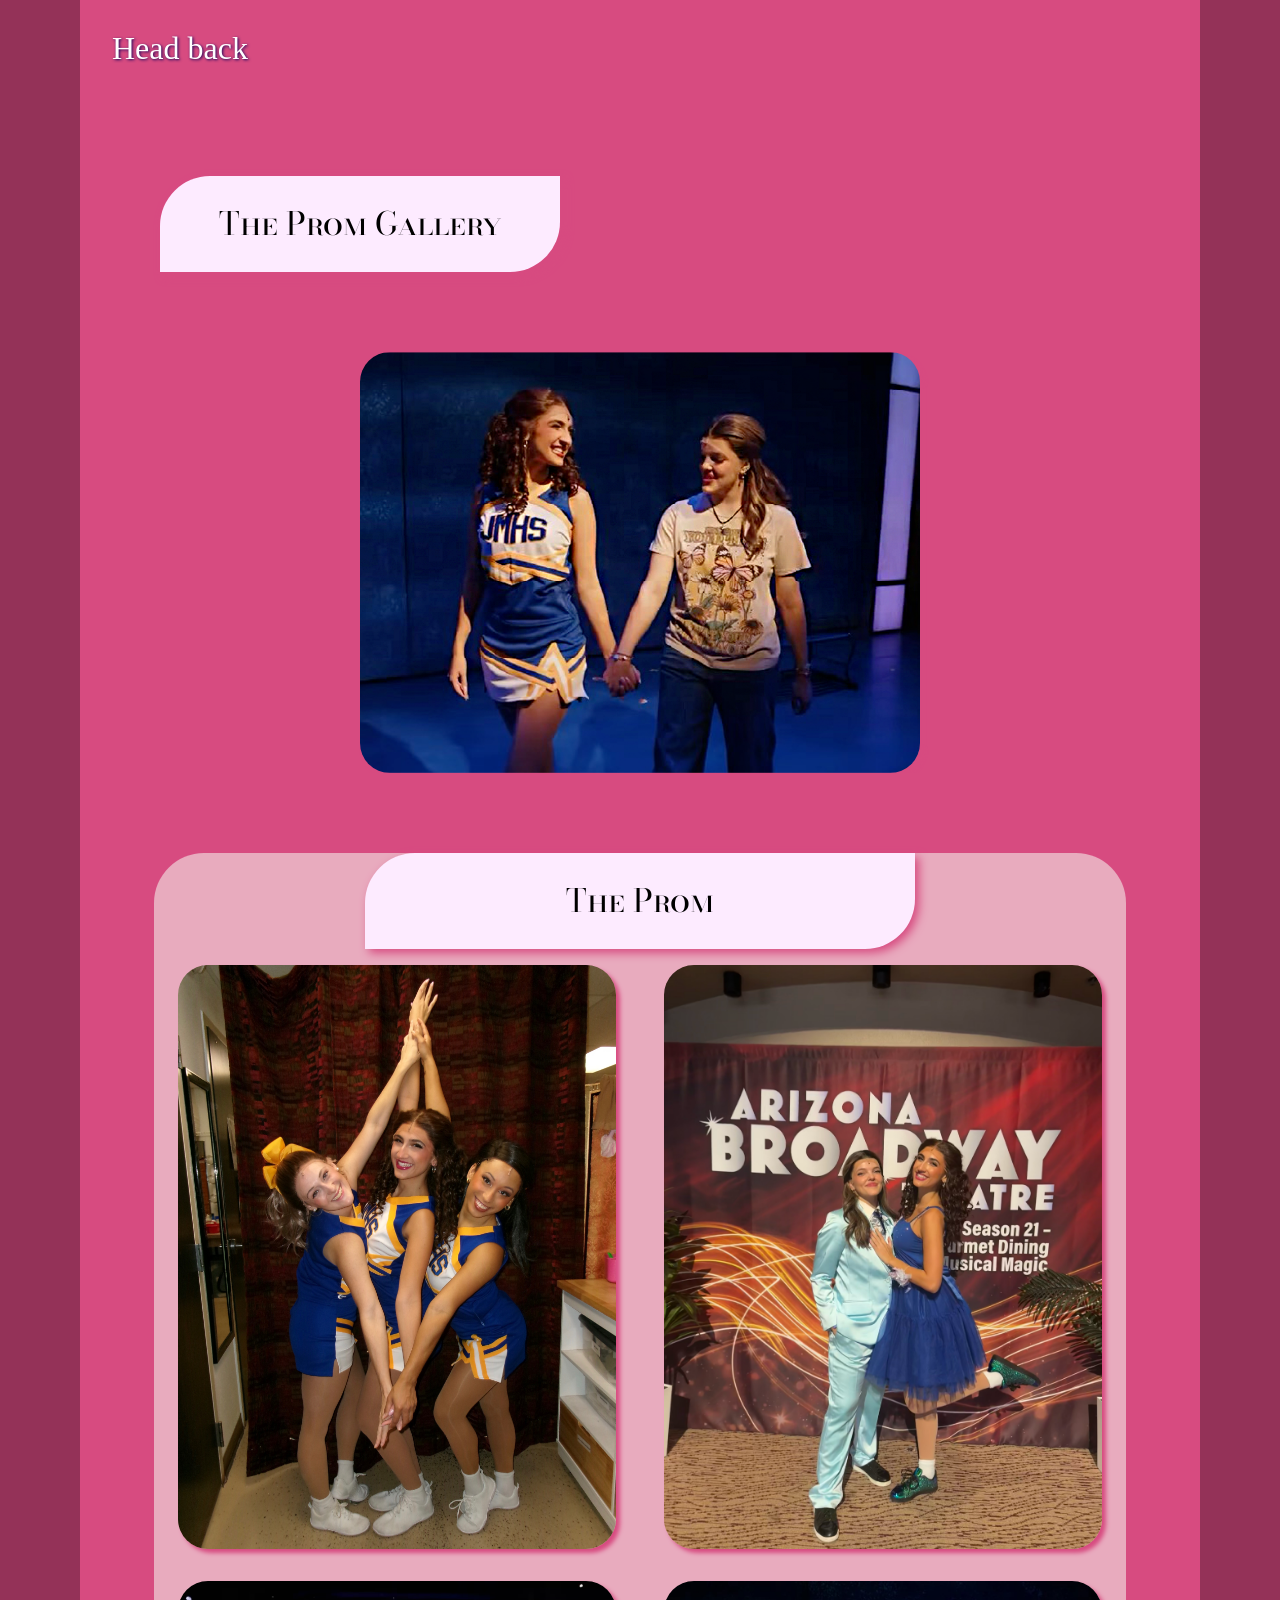
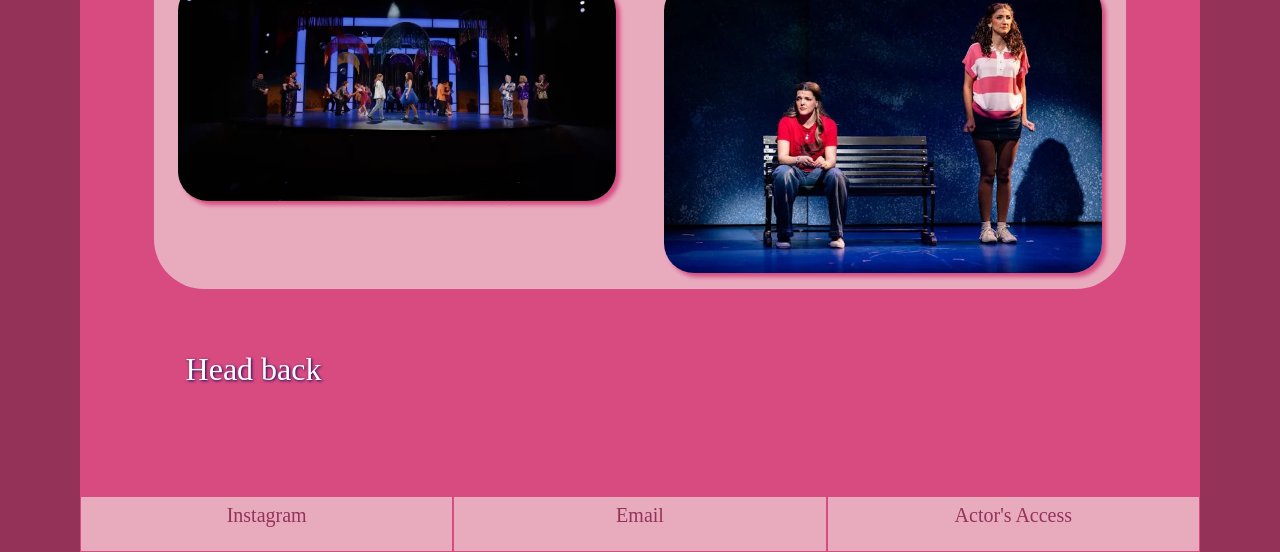
<file: promgallery.html>
<!DOCTYPE html>
<html lang="en">
<head>
    <meta charset="UTF-8">
    <meta name="viewport" content="width=device-width, initial-scale=1.0">
    <title>Giselle's Prom Gallery</title>
    <link href="style.css" rel="stylesheet">
</head>
<body>
    <header>
        <div class="head-banner">
            <div class="h1-img">
                <h1><a href="pastproductions.html">Head back</a></h1>
            </div>
            <nav>
            </nav>
        </div>
        <div class="intro-title">
            <h2>The Prom Gallery</h2>
            <img src="past production img/prom-thumbnail.png" alt="" aria-hidden="true">
        </div>
    </header>
    <main>
        <section id="downloading">
            <h2>The Prom</h2>
                <div class="pp-gall">
                    <img src="past production img/The Prom/100_2703.jpeg" alt="giselle posing as Alyssa Greene backstage in a cheerleader uniform with two other actresses in the same uniform">
                    <img src="past production img/The Prom/giselle-alyssa-abt.png" alt="giselle as alyssa greene posing with the actress playing emma in front of an arizona broadway theater banner">
                    <img src="past production img/The Prom/14300C82-755C-4B60-BEB5-34CC1DBAB74A_1_102_o.jpeg" alt="giselle as alyssa greene on stage during the prom portion of the musical">
                    <img src="past production img/The Prom/IMG_4526.jpeg" alt="giselle as alyssa greene standing looking disgruntled with a spotlight on her opposite the actress playing emma">
                </div>
        </section>
        <section>
            <div class="head-banner">
                <div class="h1-img">
                    <h1><a href="pastproductions.html">Head back</a></h1>
                </div>
                <nav>
                </nav>
            </div>
        </section>
    </main>
    <footer>
        <ul class="contact">
            <li><a href="#">Instagram</a></li>
            <li><a href="mailto:gisellesanchezwilson@gmail.com">Email</a></li>
            <li><a href="#">Actor's Access</a></li>
        </ul>
    </footer>
</body>
</html>
</file>
<file: style.css>
@layer reset, base, layout, components, utilities, states, overrides, print;

@import url('https://fonts.googleapis.com/css2?family=Bodoni+Moda+SC:ital,opsz,wght@0,6..96,400..900;1,6..96,400..900&family=Funnel+Sans:ital,wght@0,300..800;1,300..800&display=swap');

@layer reset{
    *::before,
    *::after {
        box-sizing: border-box;
    }

    body {
        margin: 0;
    }

    /* http://meyerweb.com/eric/tools/css/reset/ 
   v2.0 | 20110126
   License: none (public domain)
*/

html, body, div, span, applet, object, iframe,
h1, h2, h3, h4, h5, h6, p, blockquote, pre,
a, abbr, acronym, address, big, cite, code,
del, dfn, em, img, ins, kbd, q, s, samp,
small, strike, strong, sub, sup, tt, var,
b, u, i, center,
dl, dt, dd, ol, ul, li,
fieldset, form, label, legend,
table, caption, tbody, tfoot, thead, tr, th, td,
article, aside, canvas, details, embed, 
figure, figcaption, footer, header, hgroup, 
menu, nav, output, ruby, section, summary,
time, mark, audio, video {
	margin: 0;
	padding: 0;
	border: 0;
	font-size: 100%;
	font: inherit;
	vertical-align: baseline;
}
/* HTML5 display-role reset for older browsers */
article, aside, details, figcaption, figure, 
footer, header, hgroup, menu, nav, section {
	display: block;
}
body {
	line-height: 1;
}
ol, ul {
	list-style: none;
}
blockquote, q {
	quotes: none;
}
blockquote:before, blockquote:after,
q:before, q:after {
	content: '';
	content: none;
}
table {
	border-collapse: collapse;
	border-spacing: 0;
}
}

@layer base{
    :root{
        --text: #15005a;
        --background: #e8abbe;
        --primary: #d74b80;
        --secondary: #ffffff;
        --accent: #fdebff;
        --body-back: #943258;

        --title-font: "Bodoni Moda SC", serif;
        --rest-font: serif;
        --main-width: 100%;
        --img-width: 50%;
        --common-space: 2rem;
        --radius-card: 30px;
        --focus-border: 1px dashed var(--text);

    }
} 


@layer layout{

    body{
        background-color: var(--body-back);
        box-sizing: border-box;
    }

    header, main, footer{
        width: var(--main-width);
        max-width: 70rem;
        margin: auto;
    }

    img{
        width: var(--img-width);
        display: block;
        margin: auto;
        border-radius: 30px;
        box-shadow: 4px 4px 4px var(--primary);
    }

    main{
        container-type: inline-size;
    }

}

@layer components{
    header{
        background-color: var(--primary);
        margin-bottom: 0;
    }

    h1, h2, h3{
        font-family: var(--title-font);
    }

    p, a, .button, button{
        font-family: var(--rest-font);
    }

    .head-banner{
        display: grid;
        grid-template-columns: 2fr 1fr;
        gap: 2rem;
        width: 100%;
        background-color: var(--primary);
        padding: 2rem;
        box-sizing: border-box;
    }

    .head-banner a{
        display: block;
        color: var(--secondary);
        text-decoration: none;
        text-shadow: 1px 1px 3px var(--text);
    }

    h1{
        font-size: 2rem;
    }

    nav{
        display: block;
        align-self: center;
    }

    nav ul{
        display: grid;
        grid-template-columns: 1fr 1fr 1fr;
        text-align: center;
        font-size: 1.25rem;
        justify-content: center;
    }

    nav a{
        height: 100%;
        border-left: solid 1px var(--background);
        border-right: solid 1px var(--background);
        padding: 0rem 0.75rem;
    }

    .intro-title-hp,
    .intro-title-head,
    .intro-title-reels,
    .intro-title-past{
        padding: 5rem 0;
        text-align: left;
        font-size: 3rem;
        color: var(--text);
    }

    header h2{
        display: block;
        margin: 5rem;
        width: 30%;
    }

    .intro-title-hp{
        background-image: url("backgrounds/giselle-background.png");
        background-position: center;
        background-repeat: no-repeat;
        background-size: 100%;
    }

    .intro-title-head{
        background-image: url("backgrounds/headshots-background.png");
        background-position: center;
        background-repeat: no-repeat;
        background-size: 100%;
    }

    .intro-title-reels{
        background-image: url("past production img/The Prom/giselle-alyssa-onstage.jpeg");
        background-position: left;
        background-repeat: no-repeat;
        background-size: 120%;
    }

    .intro-title-past{
        background-image: url("backgrounds/onstage-background.png");
        background-position: center;
        background-repeat: no-repeat;
        background-size: 100%;
    }

    main{
        background-color: var(--primary);
        padding: 3rem;
        box-sizing: border-box;
    }

    section{
        width: 95%;
        background-color: var(--background);
        margin: var(--common-space) auto;
        border-radius: 50px;
    }

    h2{
        font-size: 2rem;
        display: block;
        text-align: center;
        padding: var(--common-space);
        background-color: var(--accent);
        width: 50%;
        margin: auto;
        border-top-left-radius: 50px;
        border-bottom-right-radius: 50px;
        box-shadow: 4px 4px 10px var(--primary);

    }

    .hp-grid {
        display: grid;
        grid-template-columns: 1fr 1.5fr;
        align-items: center;
        gap: var(--common-space);
        width: 100%;
        max-width: 60rem;
        margin-inline: auto;
      }
    
      .hp-grid .diff-img {
        width: 100%;
        height: auto;
        display: block;
        margin: auto;
      }

      .section-icon{
        box-shadow: 0px 0px 0px;
        height: 5rem;
        margin-bottom: 1rem;;
      }

    .diff-img,
    .card img{
        width: 100%;
        box-shadow: 0px 0px 0px;
    }
    
      .hp-grid p {
        line-height: 1.5rem;
        padding: 0.5rem 2rem 2rem;
      }

    .button, button{
        display: block;
        margin: var(--common-space) auto;
        text-align: center;
        padding: 0.75rem;
        border-radius: 15px;
        border: 0px;
        background-color: var(--primary);
        font-size: 1.05rem;
    }

    #contact-form-sect{
        padding-bottom: 2rem;
    }

    #contact-form-sect p{
        width: 70%;
        margin: 2rem auto;
    }

    form{
        width: 70%;
        display: flex;
        flex-direction: column;
        flex-wrap: nowrap;
        margin: 1rem auto;
        font-size: 1.25rem;
    }

    label{
        margin: 0.5rem;
    }
    
    input, textarea{
        margin-bottom: 1.5em;
        padding: 0.5rem;
        border: 1px solid var(--background);
    }

    input:focus,
    textarea:focus{
        border: 5px solid var(--primary);
        outline: none;
    }

    .card-grid{
        display: grid;
        grid-template-columns: repeat(auto-fit, minmax(min(10rem,100%),1fr));
        gap: var(--radius-card);
        margin: 2rem;
    }

    .card{
        background-color: var(--accent);
        border-radius: var(--radius-card);
        margin-bottom: 2rem;
        transition: 0.25s;
        padding-bottom: 1rem;
    }


    .card-grid a,
    .hp-grid a{
        text-decoration: none;
        color: var(--text);
    }

    .card h3{
        font-size: 1.15rem;
        font-weight: bold;
    }

    .card h3,
    .card p{
        padding: 1rem;
    }
    
    .headshots img{
        width: 90%;
        background-color: var(--accent);
        transition: 0.25s;
        margin: 1rem auto;
    }

    .headshots{
        display: grid;
        grid-template-columns: repeat(auto-fit, minmax(min(15rem,100%),1fr));
        margin: 2rem;
        padding-bottom: 3rem;
    }

    .headshots img:hover{
        border: solid 10px var(--accent);
        transition: 0.25s;
    }

    .contact{
        display: grid;
        grid-template-columns: repeat(auto-fit, minmax(min(10rem,100%),1fr));
        text-align: center;
    }

    .contact a{
        display: block;
        background-color: var(--background);
        height: 100%;
        font-size: 1.25rem;
        color: var(--body-back);
        padding: 0.5rem;
        text-decoration: none;
        border: solid 0.5px var(--primary)
    }

    .pp-card-1,
    .pp-card-2{
        display: grid;
        grid-template-columns: 1fr 1fr;
        background-color: var(--accent);
        margin: 3rem;
        padding: 0;
        height: 15rem;
        border-radius: 50%;
        align-items: center;
        justify-content: center;
    }

    .pp-card-1 img{
        transform: rotate(5deg);
    }
    .pp-card-2 img{
        transform: rotate(-5deg);
    }

    .pp-card-1 h3,
    .pp-card-2 h3{
        text-align: center;
        width: 60%;
        font-weight: bold;
        font-size: 1.25rem;
        margin: 1rem auto;
        padding: 1rem;
        background-color: var(--secondary);
        border-top-left-radius: 50px;
        border-bottom-right-radius: 50px;
    }

    .pp-card-1 img:hover,
    .pp-card-2 img:hover{
        border: 5px solid var(--primary);
        transition: 0.25s;
        width: 55%;
    }

    .pp-gall{
        display: grid;
        grid-template-columns: 1fr 1fr;
    }

    .pp-gall img{
        width: 90%;
        margin: 1rem auto;
    }

    em{
        font-style: italic;
    }

    .reel-card{
        display:block;
        margin: 2rem auto;
        text-align: center;
    }

    .reel-card h3{
        margin: 1rem auto;
        font-size: 1.25rem;
        font-weight: bold;
        border-top-left-radius: 50px;
        border-bottom-right-radius: 50px;
        width: 75%;
        padding: 1rem;
        background-color: var(--secondary);
    }

    .reel-card video{
        border-radius: 25px;
        box-shadow: 4px 4px 4px var(--primary);
        margin: 2rem auto;
        width: 75%;
    }

    .desc{
        font-size: 0.85rem;
        padding: 3rem;
    }

}

@layer utilities{
    .center{
        text-align: center;
    }

    .slightly-larger-font{
        font-size: 1.15rem;
    }

    .all-caps{
        text-transform:uppercase;
    }

    .indented{
        text-indent: 2rem;
    }
}

@layer states{
    .card:hover{
        padding: var(--common-space);
        transition: 0.25s;
    }

    .card-grid a:focus{
        background-color: var(--secondary);
        border: 3px dashed var(--text);
        outline: none;
    }

    .head-banner a:hover{
        background-color: var(--background);
        color: var(--text);
        text-shadow: 0px 0px 0px;
        align-items: center;
        justify-content: center;
        border-radius: var(--radius-card);
        transition: 0.5s;
    }

    .head-banner a:focus{
        background-color: var(--background);
        border: var(--focus-border);
        outline: none;
    }

    .button:hover,
    button:hover{
        background-color: var(--secondary);
        padding: 1.25rem;
        transition: 0.25s;
    }

    .button:focus,
    button:focus{
        background-color: var(--accent);
        border: 2px dashed var(--body-back);
        outline: none;
    }

    nav [aria-current="page"]{
        background-color: var(--accent);
        color: var(--secondary);
        box-shadow: 0px 0px;
      } 
        

    .contact a:hover{
        background-color: var(--accent);
        color: var(--secondary);
        transition: 0.25s;
    }


}

@layer overrides{

    @media screen and (width < 900px){
        

        section{
            width: 100%;
        }

        h2{
            font-size: 1.5rem;
        }

        .card-grid{
            grid-template-columns: 1fr;
        }

        .card-grid h3,
        .card-grid p{
            padding: 1rem;
        }

        h1{
            text-align: center;
        }

        .head-banner{
            grid-template-columns: 1fr;
        }

        header h2{
            box-sizing: border-box;
            margin: auto;
            width: 100%;
        }

        .intro-title-hp,
        .intro-title-head,
        .intro-title-reels,
        .intro-title-past{
            padding: 5rem;
            margin: 0;
        }


        .hp-grid {
            grid-template-columns: 1fr;
            margin-top: 3rem;
          }
  
          .hp-grid img,
          .diff-img{
              width: 50%;
              margin-inline: auto;
              margin-top: 1rem;
          }

          .pp-card-1,
    .pp-card-2{
        display: grid;
        grid-template-columns: 1fr;
        grid-template-areas: 
            "div"
            "a";
        background-color: var(--accent);
        margin: 2rem auto;
        border-radius: 50%;
        height: 100%;
    }

    .pp-card-1 img{
        transform: rotate(0deg);
        width: 80%;
    }
    .pp-card-2 img{
        transform: rotate(0deg);
        width: 80%;
    }

    .pp-card-1 h3,
    .pp-card-2 h3{
        width: 80%;
        display: block;
        margin: 1rem auto;
    }

    }

    @media screen and (width < 600px){

        header h2{
            width: 100%;
        }

        .intro-title-hp,
        .intro-title-head,
        .intro-title-reels,
        .intro-title-past{
            background-size: 150%;
            background-position: center;
            padding-right: 1rem;
            padding-left: 1rem;
            padding-top: 20rem;
            padding-bottom: 1rem;
        }
    }

    @container (width < 57rem) {
        .hp-grid {
          grid-template-columns: 1fr;
          margin-top: 3rem;
        }

        .hp-grid img,
        .diff-img{
            width: 50%;
            margin-inline: auto;
            margin-top: 1rem;
        }
      }



    .up-img{
        margin: 2rem auto;
    }

    .card p{
        font-size: 0.95rem;
    }


    @media (prefers-contrast: more){
        :root{
            --text: #000000;
            --background: #ffd6e3;
            --primary: #a92062;
            --secondary: #ffffff;
            --accent: #b5c4ff;
        }

        .hp-grid .button, hp-grid button{
            color: var(--secondary);
        }
    }
}

@layer print {
    @media print {
        body {
            background: white;
            color: black;
        }

        header, main, footer {
            width: 100%;
            padding: 0;
        }

        nav, .button, button {
            display: none;
        }

        img {
            max-width: 100%;
            break-inside: avoid;
        }

        a {
            color: black;
            text-decoration: underline;
        }
    }
}
</file>
